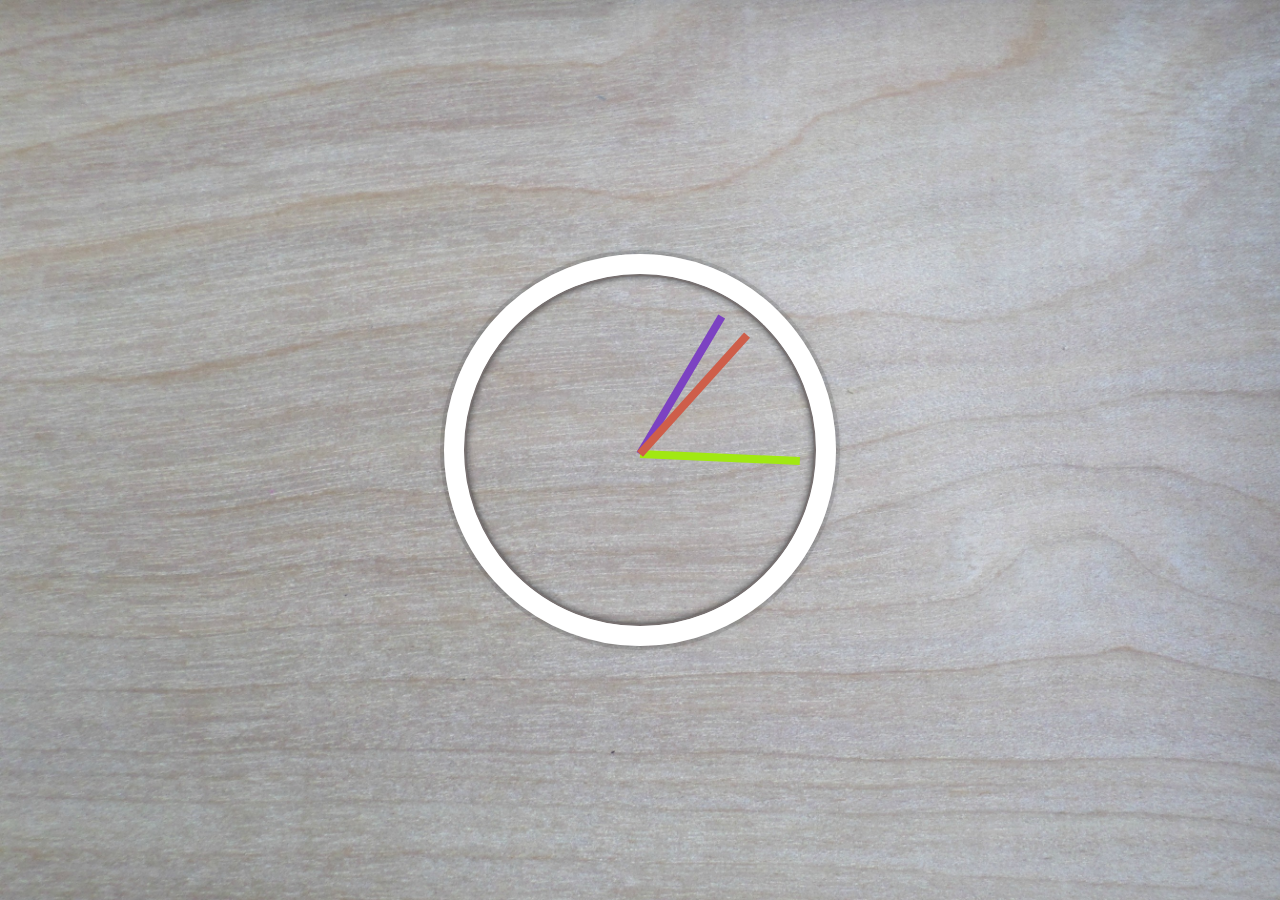
<file: Clock/index.html>
<!DOCTYPE html>
<html lang="en">
<head>
    <meta charset="UTF-8">
    <meta http-equiv="X-UA-Compatible" content="IE=edge">
    <meta name="viewport" content="width=device-width, initial-scale=1.0">
    <title>Clock</title>
    
    <link href="style.css" rel="stylesheet">
</head>
<body>
    <div class="clock">
        <div class="clock-face">
            <div class="hand hour-hand"></div>
            <div class="hand minute-hand"></div>
            <div class="hand second-hand"></div>
        </div>
    </div>
    <script src="script.js"></script>
</body>
</html>
</file>
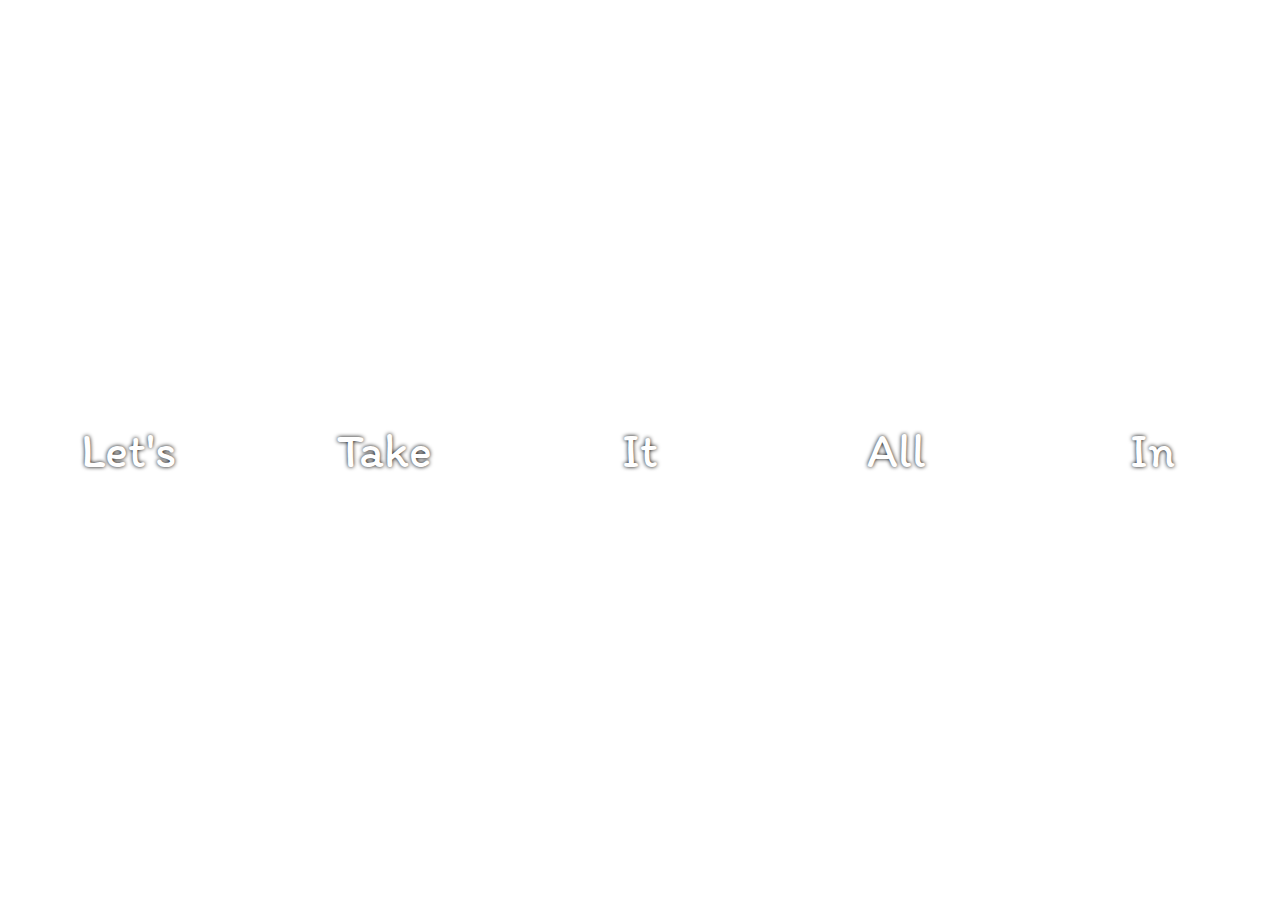
<file: FlexPanelsImageGallery/index.html>
<!DOCTYPE html>
<html lang="en">
<head>
    <meta charset="UTF-8">
    <meta http-equiv="X-UA-Compatible" content="IE=edge">
    <meta name="viewport" content="width=device-width, initial-scale=1.0">
    <title>Image Gallery</title>
    <link rel="stylesheet" href="style.css">
    <link rel="preconnect" href="https://fonts.googleapis.com">
<link rel="preconnect" href="https://fonts.gstatic.com" crossorigin>
<link href="https://fonts.googleapis.com/css2?family=Itim&display=swap" rel="stylesheet">
</head>
<body>
    <div class="panels">
        <div class="panel panel1">
            <p>Hey</p>
            <p>Let's</p>
            <p>Dance</p>
        </div>
        <div class="panel panel2">
            <p>Give</p>
            <p>Take</p>
            <p>Receive</p>
        </div>
        <div class="panel panel3">
            <p>Experience</p>
            <p>It</p>
            <p>Today</p>
        </div>
        <div class="panel panel4">
            <p>Give</p>
            <p>All</p>
            <p>You can</p>
        </div>
        <div class="panel panel5">
            <p>Life</p>
            <p>In</p>
            <p>Motion</p>
        </div>
    </div>
    <script src="script.js"></script>
</body>
</html>
</file>
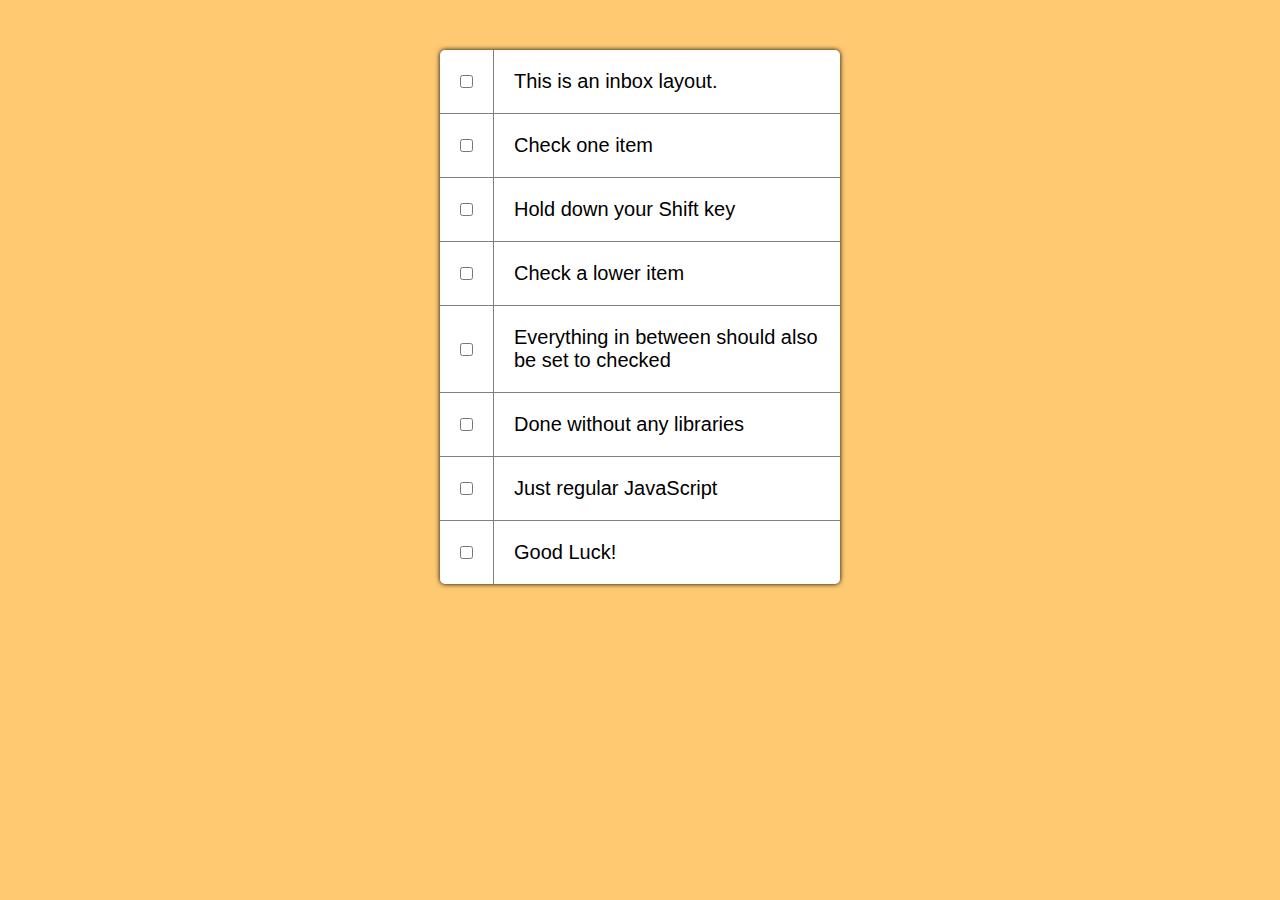
<file: HoldShiftMultipleCheckboxes/index.html>
<!DOCTYPE html>
<html lang="en">
<head>
    <meta charset="UTF-8">
    <meta http-equiv="X-UA-Compatible" content="IE=edge">
    <meta name="viewport" content="width=device-width, initial-scale=1.0">
    <title>Multiple Checkboxes</title>
    <link href="style.css" rel="stylesheet">
</head>
<body>
    <div class="box">
        <div class="item">
            <input type="checkbox">
            <p>This is an inbox layout.</p>
        </div>
        <div class="item">
            <input type="checkbox">
            <p>Check one item</p>
        </div>
        <div class="item">
            <input type="checkbox">
            <p>Hold down your Shift key</p>
        </div>
        <div class="item">
            <input type="checkbox">
            <p>Check a lower item</p>
        </div>
        <div class="item">
            <input type="checkbox">
            <p>Everything in between should also be set to checked</p>
        </div>
        <div class="item">
            <input type="checkbox">
            <p>Done without any libraries</p>
        </div>
        <div class="item">
            <input type="checkbox">
            <p>Just regular JavaScript</p>
        </div>
        <div class="item">
            <input type="checkbox">
            <p>Good Luck!</p>
        </div>
    </div>
    <script src="script.js"></script>
</body>
</html>
</file>
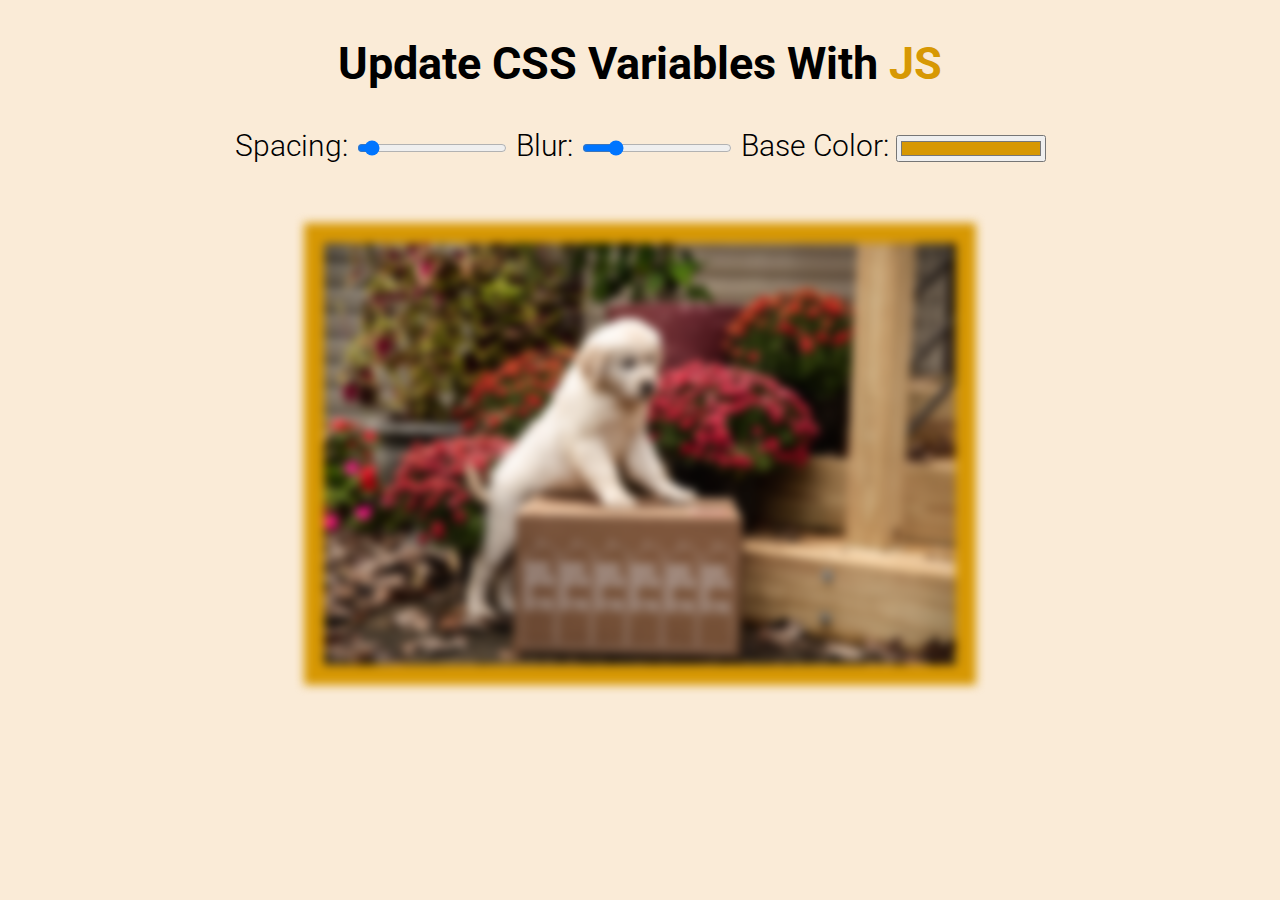
<file: Update_CSS_VariablesWithJS/index.html>
<!DOCTYPE html>
<html lang="en">
<head>
    <meta charset="UTF-8">
    <meta http-equiv="X-UA-Compatible" content="IE=edge">
    <meta name="viewport" content="width=device-width, initial-scale=1.0">
    <title>Document</title>
    <link rel="preconnect" href="https://fonts.googleapis.com">
    <link rel="preconnect" href="https://fonts.gstatic.com" crossorigin>
    <link href="https://fonts.googleapis.com/css2?family=Roboto:wght@300;400&display=swap" rel="stylesheet">
    <link href="style.css" rel="stylesheet">
</head>
<body>
    <h2>Update CSS Variables With <span class="hsub">JS</span></h2>

    <div class="controls">
        <label for="spacing">Spacing: </label>
        <input type="range" name="spacing" min="10" max="200" value="20" data-sizing="px">

        <label for="blur">Blur: </label>
        <input type="range" name="blur" min="0" max="25" value="5" data-sizing="px">

        <label for="base">Base Color: </label>
        <input type="color" name="base" value="#d79803">
    </div>
    <img src="boxed-water-is-better-X4vLPsu7T-8-unsplash.jpg">

    <script src="script.js"></script>
</body>
</html>
</file>
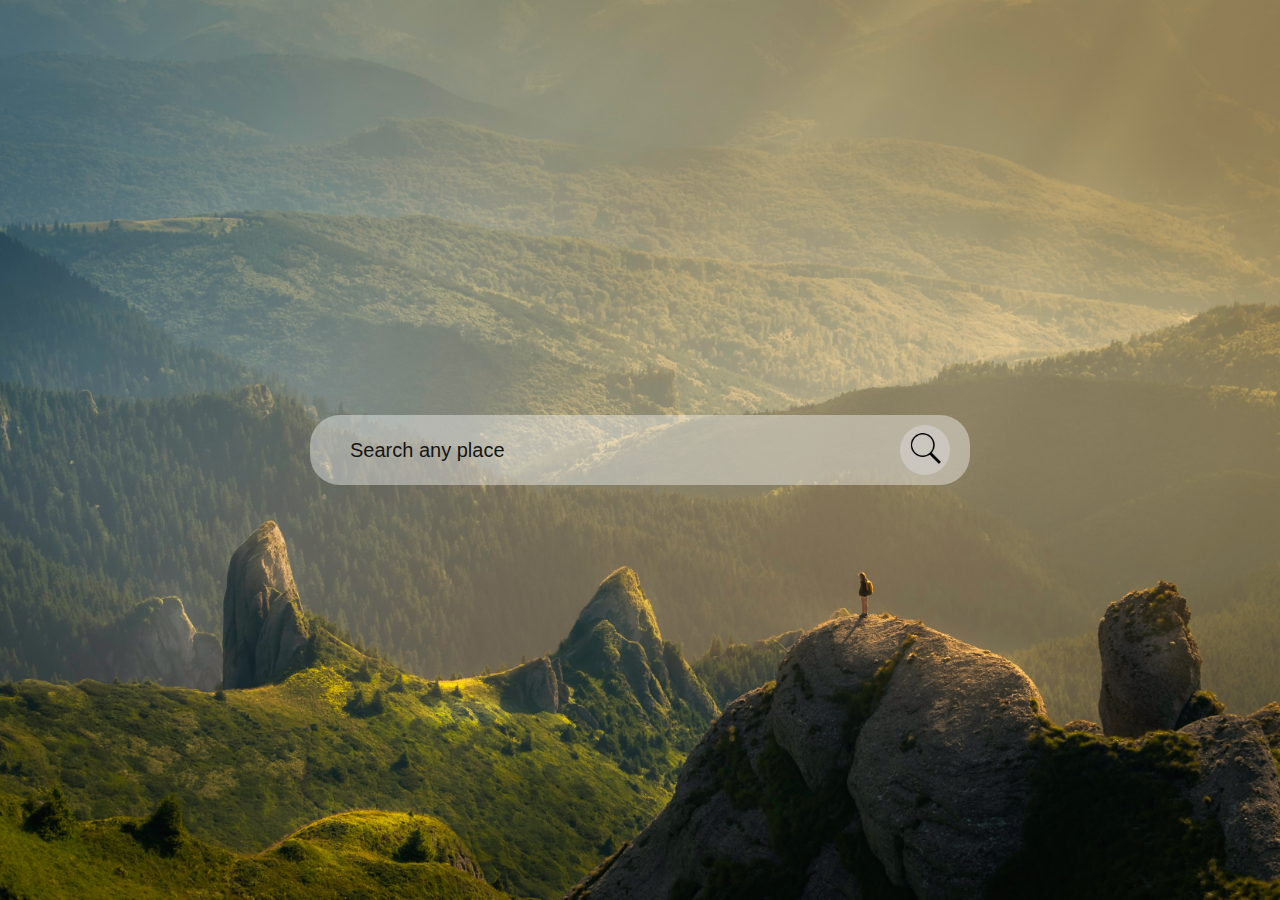
<file: weatherApp/index.html>
<!DOCTYPE html>
<html lang="en">
<head>
    <meta charset="UTF-8">
    <meta http-equiv="X-UA-Compatible" content="IE=edge">
    <meta name="viewport" content="width=device-width, initial-scale=1.0">
    <title>Weather App</title>
    <link rel="preconnect" href="https://fonts.googleapis.com">
    <link rel="preconnect" href="https://fonts.gstatic.com" crossorigin>
    <link href="https://fonts.googleapis.com/css2?family=Noto+Sans:wght@300;400;500;700&display=swap" rel="stylesheet">
    <link rel="preconnect" href="https://fonts.googleapis.com">
    <link rel="preconnect" href="https://fonts.gstatic.com" crossorigin>
    <link href="https://fonts.googleapis.com/css2?family=Alkatra&display=swap" rel="stylesheet">

    <link rel="preconnect" href="https://fonts.googleapis.com">
    <link rel="preconnect" href="https://fonts.gstatic.com" crossorigin>
    <link href="https://fonts.googleapis.com/css2?family=Roboto+Slab&display=swap" rel="stylesheet">
    <link rel="stylesheet" href="style.css">

    <link rel="stylesheet" href="https://cdnjs.cloudflare.com/ajax/libs/font-awesome/6.3.0/css/all.min.css"/>
</head>
<body>
    <div class="container">
        <div class="search-bar">
            <input id="search-box" type="text" placeholder="Search any place" class="search" value="">
            <button type="button" id="search_button" class="search-button">
                <img src="icons8-search-50.png">
            </button>
        </div>
        <div class="card hide">
            <div class="fetched_data">
                <div class="info" id="place"></div>
                <div class="info" id="temp"></div>
                <div class="day">
                    <p class="info" id="date"></p>
                    <p class="info" id="time"></p>
                </div>
                <div class="humid">
                    <i class="fa-solid fa-droplet"></i>
                    <div class="info" id="humidity"></div>
                </div>
                <div class="wind-speed">
                    <i class="fa-solid fa-wind"></i>
                    <div class="info" id="wind"></div>
                </div>
            </div>
        </div>
    </div>
</body>
<script src="script.js"></script>
</html>
</file>
<file: Clock/style.css>
*{
    margin:0;
    padding:0;
}
html{
    background:url(pexels-tbee-82256.jpg);
    background-size: cover;
}
body{
    display: flex;
    justify-content: center;
    align-items: center;
    min-height: 100vh;
    flex:1;
}
.clock{
    height:20rem;
    width:20rem;
    border-radius:50%;
    border:20px solid white;
    position:relative;
    margin:50px auto;
    padding:1rem;
    box-shadow: 0 0 10px rgba(0,0,0,0.2),
    inset 0 0 0 2px rgb(119, 112, 112),
    inset 0 0 10px rgb(0, 0, 0),
    0 0 0 4px rgba(0,0,0,0.1)
}
.clock-face{
    position:relative;
    width:100%;
    height:100%;
}
.hand{
    position:absolute;
    width:50%;
    top:50%;
    height:8px;
    transform-origin: 100%;
    transform:rotate(90deg);
    transition:all 0.05s;
    transition-timing-function: cubic-bezier(0.06, 1.5, 1, 1.03);
}
.hour-hand{
    background-color:rgb(161, 232, 18);
}
.minute-hand{
    background-color: rgb(124, 66, 194);
}
.second-hand{
    background-color: rgb(206, 94, 74);
}
</file>
<file: FlexPanelsImageGallery/style.css>
body{
    margin:0;
}
html{
    box-sizing: border-box;
    font-weight: 200;
}
*, *:before, *:after {
    box-sizing: inherit;
}
.panel1 { background-image:url(https://source.unsplash.com/gYl-UtwNg_I/1500x1500); }
    .panel2 { background-image:url(https://source.unsplash.com/rFKUFzjPYiQ/1500x1500); }
    .panel3 { background-image:url(https://images.unsplash.com/photo-1465188162913-8fb5709d6d57?ixlib=rb-0.3.5&q=80&fm=jpg&crop=faces&cs=tinysrgb&w=1500&h=1500&fit=crop&s=967e8a713a4e395260793fc8c802901d); }
    .panel4 { background-image:url(https://source.unsplash.com/ITjiVXcwVng/1500x1500); }
    .panel5 { background-image:url(https://source.unsplash.com/3MNzGlQM7qs/1500x1500); }

.panels{
    display:flex;
    min-height: 100vh;
    overflow: hidden;
}

.panel{
    display:flex;
    flex-direction: column;
    align-items: center;
    justify-content: center;
    text-align: center;
    background-size:cover;
    background-position: center;
    flex:1;
    color:white;
    box-shadow: inset 0 0 0 5px rgba(255,255,255,0.1);
    transition:
        font-size 0.7s cubic-bezier(0.61,-0.19,0.7,-0.11),
        flex 0.7s cubic-bezier(0.61,-0.19,0.7,-0.11),
        background 0.2s;
}

.panel > *{
    margin:0;
    width:100%;
    display: flex;
    align-items: center;
    justify-content: center;
    flex:1 0 auto;
    transition:transform 0.5s;
}
.panel p{
    font-family: 'Itim', cursive;
    font-size: 2em;
    text-shadow:0 0 4px black;
}
.panel > *:first-child { transform: translateY(-100%); }
.panel.open-active > *:first-child { transform: translateY(0); }
.panel > *:last-child { transform: translateY(100%); }
.panel.open-active > *:last-child { transform: translateY(0); }

.panel.open{
    flex:5;
    font-size:40px;
}
.panel p:nth-child(2) {
    font-size: 3em;
}
</file>
<file: HoldShiftMultipleCheckboxes/style.css>
html{
    font-family: sans-serif;
    background: rgb(255, 201, 114);
}
body{
    margin:0;
    padding:0;
}
p{
    margin:0;
    font-size:20px;
    padding:20px;
    flex:1;
    border-left: 1px solid gray;
    transition:background 0.2s;
}
.box{
    max-width: 400px;
    box-shadow: 0 0 5px black;
    margin:50px auto;
    background: white;
    border-radius: 5px;
    /* padding:20px; */
}
.item{
    display: flex;
    align-items: center;
    border-bottom:1px solid gray;
}
.item:last-child{
    border-bottom: 0;
}
input[type="checkbox"]{
    margin:20px;
}
input:checked+p{
    background: #F1F1F1;
    text-decoration: line-through;
}
</file>
<file: Update_CSS_VariablesWithJS/style.css>
:root{
    --blur:5px;
    --spacing:20px;
    --base:#d79803;
}
body{
    font-size:30px;
    text-align: center;
    background-color: antiquewhite;
    font-family: 'Roboto', sans-serif;
    font-weight: 300;
}
input{
    width:150px;
}
.controls{
    margin-bottom:60px;
}
img{
    width:50%;
    height:50%;
    padding:var(--spacing);
    background: var(--base);
    filter:blur(var(--blur));
}
.hsub{
    color:var(--base);
}
</file>
<file: weatherApp/style.css>
*{
    margin:0;
    padding:0;
}
html{
    font-family: 'Noto-sans',sans-serif;
}
.container{
    display:flex;
    flex-direction: column;
    align-items: center;
    justify-content: center;
    min-height: 100vh;
    width: 100%;
    height: 100%;
    background-image:url(david-marcu-78A265wPiO4-unsplash.jpg); 
    background-position: center;
    background-size: cover;
}
.search-bar{
    display: flex;
    align-items: center;
    background-color: rgba(255, 255, 255, 0.4);
    width:70%;
    max-width:620px;
    padding:10px 20px;
    border-radius: 30px;
}
.search-bar input{
    flex:1;
    padding:10px 20px;
    border:none;
    outline:none;
    font-size:20px;
    background: transparent;
}
::placeholder{
    color:rgb(21, 21, 21);
}
.search-button{
    cursor:pointer;
    width: 50px;
    height: 50px;
    border-radius: 50%;
    border:none;
    background-color: #dbd8d883;
}
.search-button img{
    width: 35px;
}
.card{
    margin-top:20px;
    border-radius:40px;
    width:70%;
    height:550px;
    max-width:600px;
    min-width:300px;
    background-color: #000000a8;
    padding:36px;
    color:white;
}
.fetched_data{
    flex:1;
    display:flex;
    flex-direction: column;
    /* justify-content: space-evenly;  */
}
#place{
    font-family: 'Roboto Slab', serif;
    font-size: 32px;
    font-weight: 500;
}
#temp{
    color:#ffbdfba8;
    font-size: 50px;
    font-weight: 700;
}
#date{
    display: block;
}
.day{
    margin-bottom:20px;
}
.humid,.wind-speed{
    margin-top:60px;
    font-size:24px;
}
.info{
    margin:10px;
    display: inline;
    font-size:20px;
}
.hide{
    display:none;
}
</file>
